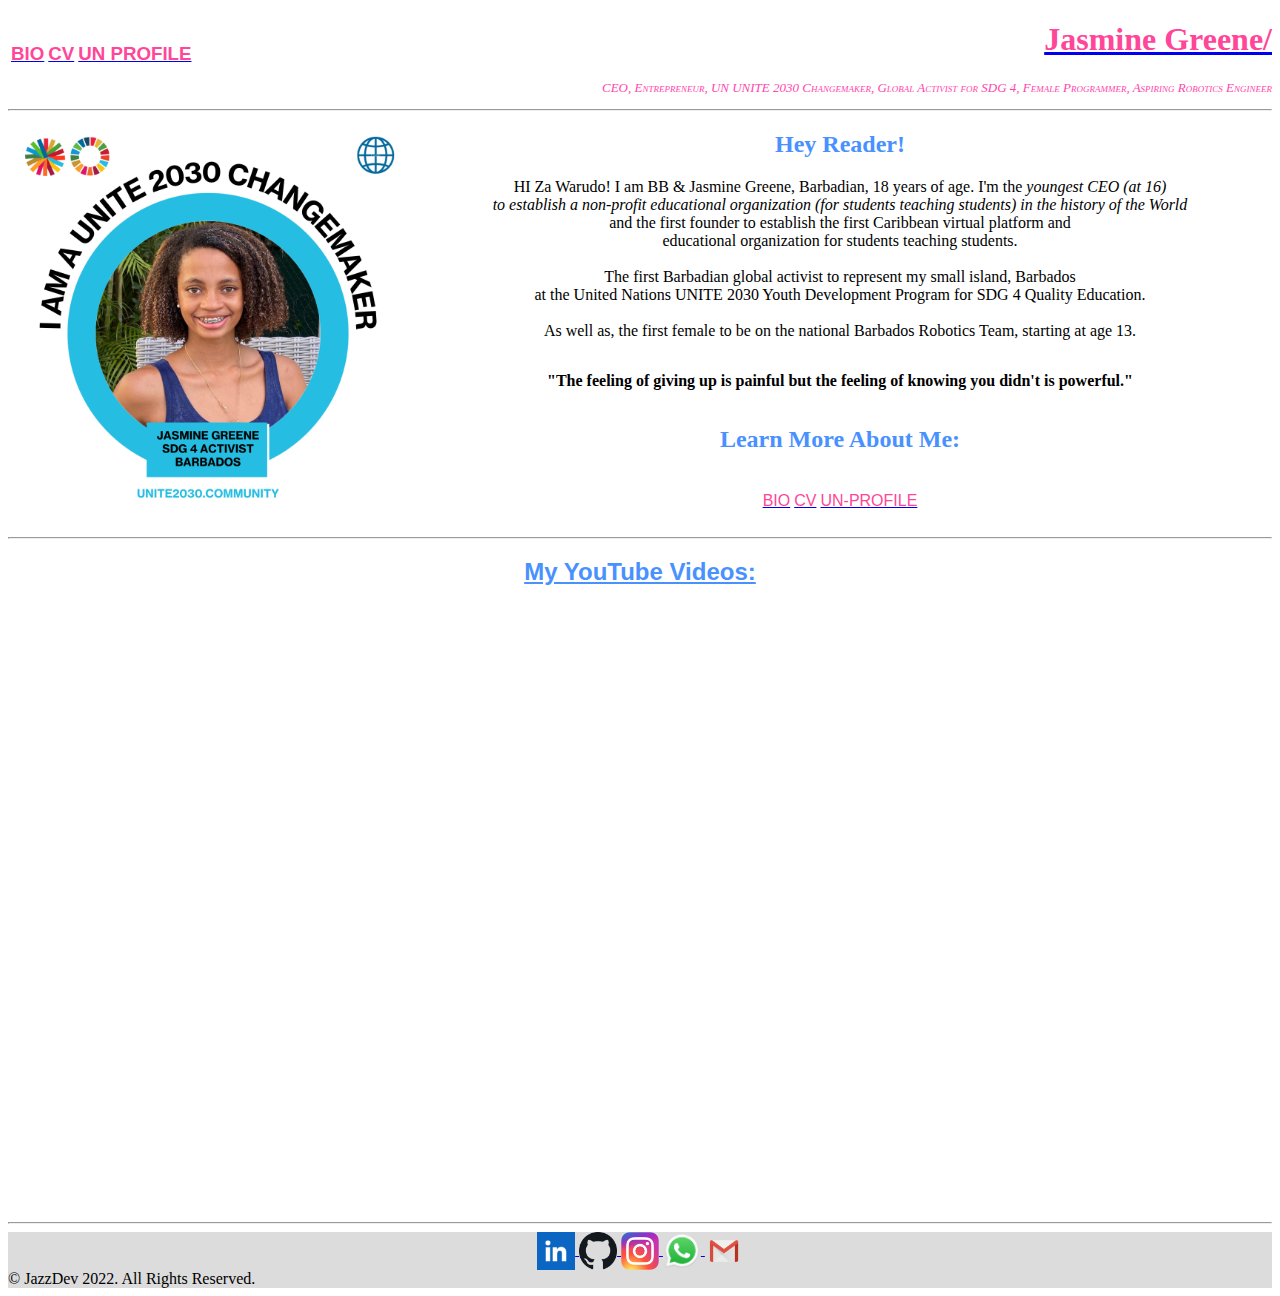
<file: index.html>
<!DOCTYPE html>
<html lang="en">
<head>
    <meta charset="UTF-8">
    <meta http-equiv="X-UA-Compatible" content="IE=edge">
    <meta name="viewport" content="width=device-width, initial-scale=1.0">
    <title>JazzDev Home</title>
    <link rel="stylesheet" href="index.css">
</head>
<body>
    <!--NavBar begins-->
    <div>
        <table class="navbar" align="left">
            <td>
                <a href="bio.html" target="_blank">
                    <h3 class="links" align="left">BIO</h3>
                </a>
            </td>
            <td>
                <a href="cv.html" target="_blank">
                    <h3 class="links" align="left">CV</h3>
                </a>
            </td>
            <td>
                <a href="unprof.html" target="_blank">
                    <h3 class="links" align="left">UN PROFILE</h3>
                </a>
            </td>
        </table> 
    </div>
    <!--NavBar ends-->
    
    <!--Heading starts-->
    <div id="intro">

            <strong>
                <a class="links" href="index.html" target="_blank">
                    <h1 class="links" style="color:rgb(255, 70, 152);" class="underlinejazz" class="jazzindex" align="right">
                        Jasmine Greene/
                    </h1>
                </a>
            </strong>
                <p align="right" class="title">CEO, Entrepreneur, UN UNITE 2030 Changemaker, Global Activist for SDG 4, Female Programmer, Aspiring Robotics Engineer</p></h1>
    </div>
    <!--Heading ends-->
    <hr>
    <!--Home pic starts-->
    <div>
        <a href="bio.html" target="_blank"> 
            <img class="propic" align="left" alt="changemaker" width="400px" height="400px" src="changemakerwhite.png">
        </a>
    </div>
    <!--Home pic ends-->

    <!--Hey reader + brief bio begins-->
    <div id="briefbio">
        <h2 class="heyreader" align="center"><b>Hey Reader!</b></h2>
        <p class="keymepts"align="center">HI Za Warudo! I am BB & Jasmine Greene, Barbadian, 18 years of age. I'm the <em>youngest CEO (at 16)</br> to establish a non-profit educational organization (for students teaching students) in the history of the World</em> </br> and the first founder to establish the first Caribbean virtual platform and </br> educational organization for students teaching students. </br> </br> The first Barbadian global activist to represent my small island, Barbados </br> at the United Nations UNITE 2030 Youth Development Program for SDG 4 Quality Education. </br> </br> As well as, the first female to be on the national Barbados Robotics Team, starting at age 13.</p>
    </div>
    <!--Hey reader + brief bio ends-->

    <!--Quote begins-->
    <div class="quote" align="center">
        <p>"The feeling of giving up is painful but the feeling of knowing you didn't is powerful."</p>
    </div>
    <!--Quote ends-->

    <!--Web links begin-->
    <div>
        <h2 class="learn" align="center"><b>Learn More About Me:</b></h2>
        <table align="center">
            <td>
                <a href="bio.html" target="_blank">
                    <p class="links" align="center">BIO</p>
                </a> 
            </td>
            <td>
                <a href="cv.html" target="_blank">
                    <p class="links" align="center">CV</p>
                </a>
            </td>
            <td>
                <a href="unprof.html" target="_blank">
                    <p class="links" align="center">UN-PROFILE</p>
                </a>
            </td>
        </table>
    </div>
    <!--Web links ends-->
    <hr>
    <!--My YT vids section starts-->
    <div align="center" class="section">
        <h2 class="ytvids" align="center">My YouTube Videos:</h2>
        <iframe width="500" height="300" src="https://www.youtube.com/embed/XrkgsnOZf80" title="YouTube video player" frameborder="0" allow="accelerometer; autoplay; clipboard-write; encrypted-media; gyroscope; picture-in-picture" allowfullscreen></iframe>
        <iframe width="500" height="300" src="https://www.youtube.com/embed/NaGPwit4X_g" title="YouTube video player" frameborder="0" allow="accelerometer; autoplay; clipboard-write; encrypted-media; gyroscope; picture-in-picture" allowfullscreen></iframe>
        <iframe width="500" height="300" src="https://www.youtube.com/embed/5hpxF4yNTls" title="YouTube video player" frameborder="0" allow="accelerometer; autoplay; clipboard-write; encrypted-media; gyroscope; picture-in-picture" allowfullscreen></iframe>
        <iframe width="500" height="300" src="https://www.youtube.com/embed/YVjLLEVrZtY" title="YouTube video player" frameborder="0" allow="accelerometer; autoplay; clipboard-write; encrypted-media; gyroscope; picture-in-picture" allowfullscreen></iframe>
    </div>
    <!--My YT vids section ends-->
    <hr>
    <!--Footer begins-->
    <div>
        <footer style="color:black; background-color: gainsboro;">
            <div align="center">
                <a href="https://www.linkedin.com/in/jasmine-greene-ab9a76208/" target="_blank">
                    <img align="center" src="linkedin.png" alt="LinkedIn" width="3%" height="3%">
                </a>

                <a href="https://github.com/JazzDev26" target="_blank">
                    <img align="center" src="github.png" alt="Github" width="3%" height="3%">
                </a>

                <a href="https://www.instagram.com/jazz_greene/" target="_blank">
                    <img align="center" src="ig.png" alt="Instagram" width="3%" height="3%">
                </a>

                <a href="https://api.whatsapp.com/send/?phone=12464261955&text=I+would+like+to+register+for+PCSG+Student-Classes.&app_absent=0" target="_blank">
                    <img align="center" src="wapp.png" alt="WhatsApp" width="3%" height="3%">
                </a>

                <a href="mailto:jasminegreene2603@gmail.com" target="_blank">
                    <img align="center" src="gmail.png" alt="Gmail" width="3%" height="3%">
                </a>
            </div>
            
            <div class="copyright">
                &copy; JazzDev 2022. All Rights Reserved.
            </div>
        </footer>
    </div>
    <!--Footer needs-->

</body>
</html>
</file>
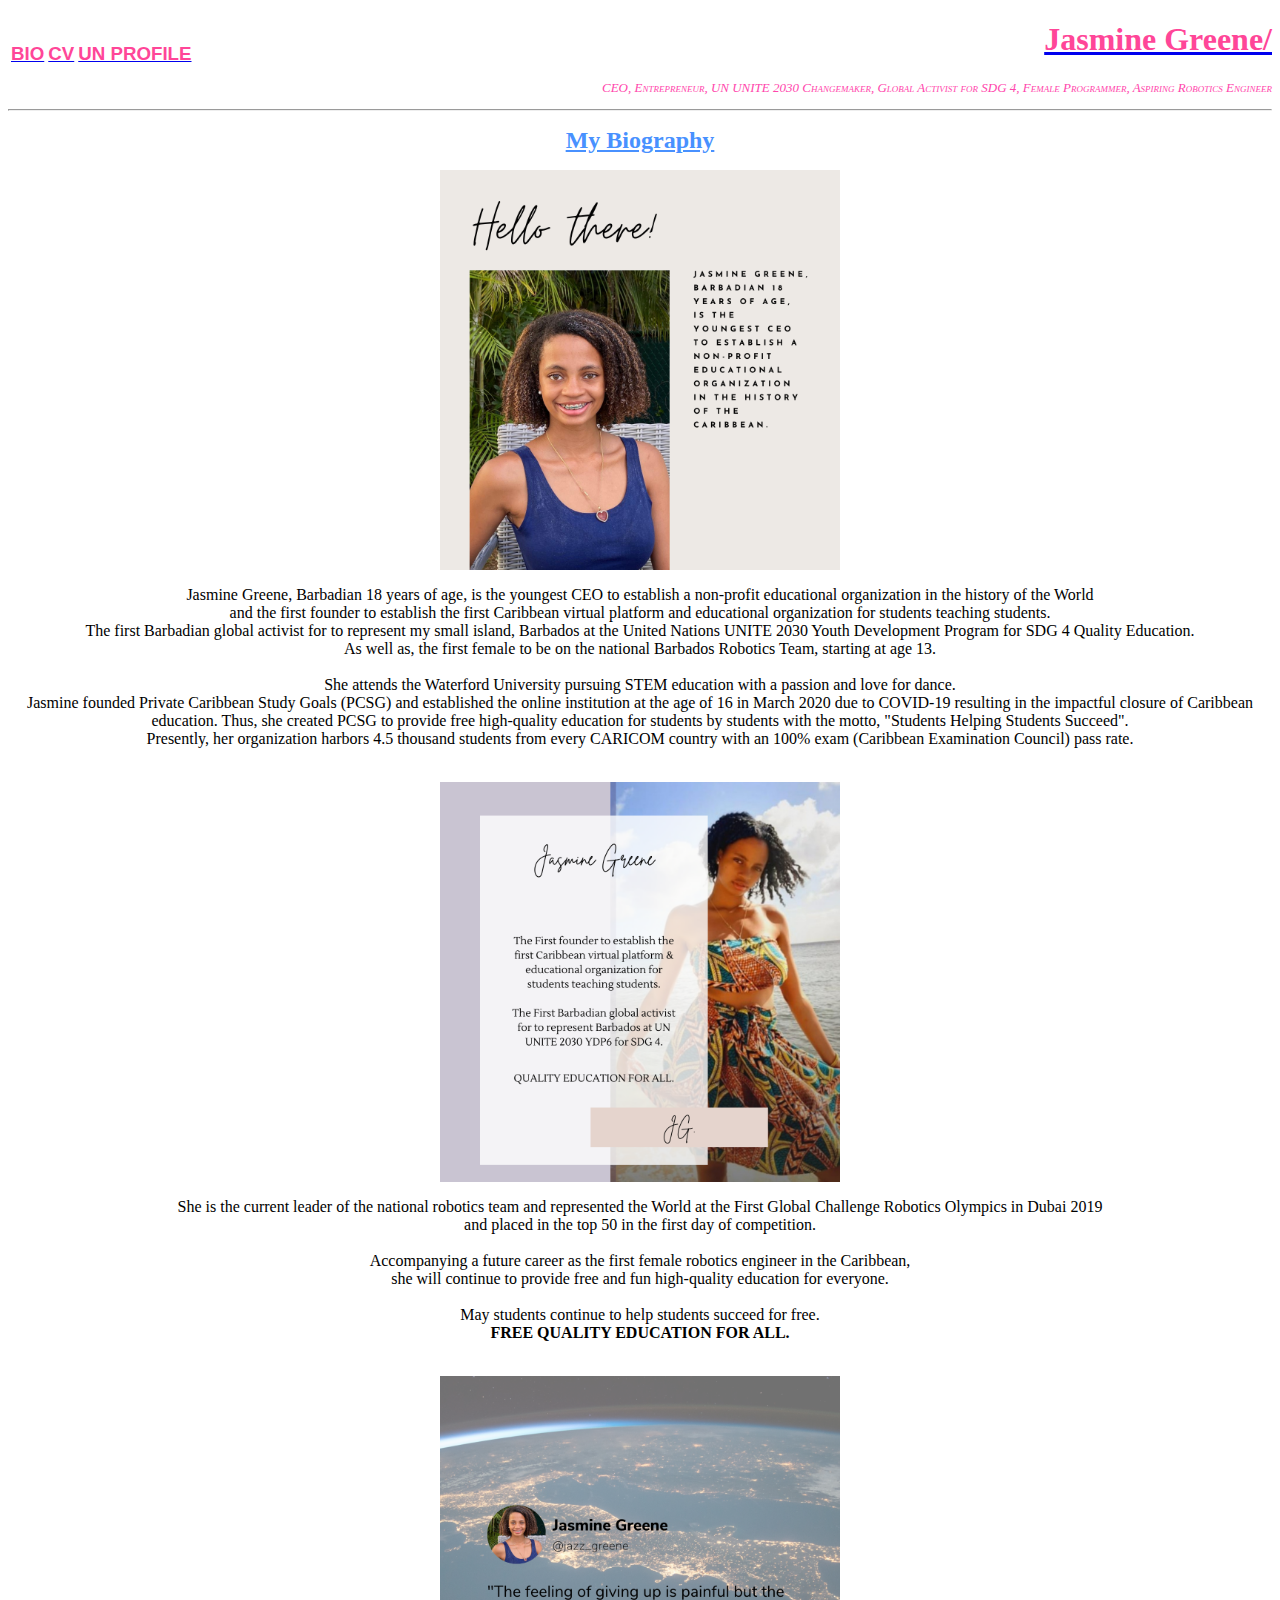
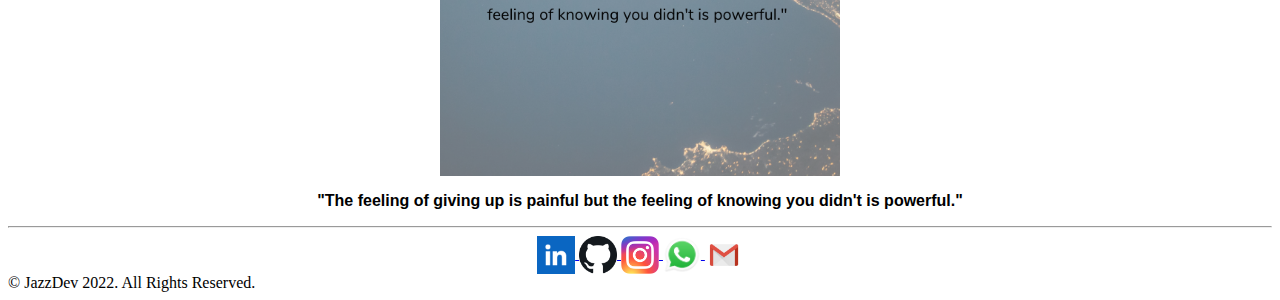
<file: bio.html>
<!DOCTYPE html>
<html lang="en">
<head>
    <meta charset="UTF-8">
    <meta http-equiv="X-UA-Compatible" content="IE=edge">
    <meta name="viewport" content="width=device-width, initial-scale=1.0">
    <title>JazzDev Bio</title>
    <link rel="stylesheet" href="bio.css">
</head>
<body>
    <!--NavBar begins-->
    <div>
        <table class="bionavbar" align="left">
            <td>
                <a href="bio.html" target="_blank">
                    <h3 class="biolinks" align="left">BIO</h3>
                </a>
            </td>
            <td>
                <a href="cv.html" target="_blank">
                    <h3 class="biolinks" align="left">CV</h3>
                </a>
            </td>
            <td>
                <a href="unprof.html" target="_blank">
                    <h3 class="biolinks" align="left">UN PROFILE</h3>
                </a>
            </td>
        </table> 
    </div>
    <!--NavBar ends-->
    
    <!--Heading starts-->
    <div id="biointro">
            <strong>
                <a class="biolinks" href="index.html" target="_blank">
                    <h1 class="biolinks" style="color:rgb(255, 70, 152);" class="biounderlinejazz" class="biojazzindex" align="right">
                        Jasmine Greene/
                    </h1>
                </a>
            </strong>
                <p align="right" class="biotitle">CEO, Entrepreneur, UN UNITE 2030 Changemaker, Global Activist for SDG 4, Female Programmer, Aspiring Robotics Engineer</p></h1>
    </div>
    <!--Heading ends-->
   <hr>

   <h1 class="biohead" align="center">My Biography</h1>
    <!--first bio img starts-->
    <div align="center">
        <img align="center" src="hellothere.png" alt="briefbiopic" width="400px" height="400px"></br>
    </div>
    <!--first bio img ends-->


    <!--Bio starts-->
    <div>
        <div>
            <p class="bio" align="center">Jasmine Greene, Barbadian 18 years of age, is the youngest CEO to establish a non-profit educational organization in the history of the World </br> and the first founder to establish the first Caribbean virtual platform and educational organization for students teaching students. </br> The first Barbadian global activist for to represent my small island, Barbados at the United Nations UNITE 2030 Youth Development Program for SDG 4 Quality Education. </br> As well as, the first female to be on the national Barbados Robotics Team, starting at age 13. <br/> <br/>
                She attends the Waterford University pursuing STEM education with a passion and love for dance. </br> Jasmine founded Private Caribbean Study Goals (PCSG) and established the online institution at the age of 16 in March 2020 due to COVID-19 resulting in the impactful closure of Caribbean education.
                Thus, she created PCSG to provide free high-quality education for students by students with the motto, "Students Helping Students Succeed". </br> Presently, her organization harbors 4.5 thousand students from every CARICOM country with an 100% exam (Caribbean Examination Council) pass rate. </br> <br/> 
            </p>
        </div>
        
        <div align="center">
            <img align="center" src="jg.png" alt="jg" width="400px" height="400px">
        </div>
        
        <div>
            <p class="bio" align="center">
                She is the current leader of the national robotics team and represented the World at the First Global Challenge Robotics Olympics in Dubai 2019 </br> and placed in the top 50 in the first day of competition. </br> </br>
            
                Accompanying a future career as the first female robotics engineer in the Caribbean, </br> she will continue to provide free and fun high-quality education for everyone. </br> </br>
            
                May students continue to help students succeed for free. <br/>
                <b>FREE QUALITY EDUCATION FOR ALL.</b> </br> </br>
            </p>
        </div>

        <div align="center">
            <img align="center" src="quote.png" alt="quote" width="400px" height="400px">
        </div>
        
        <div align="center">
            <p class="bioquote">"The feeling of giving up is painful but the feeling of knowing you didn't is powerful."</p>
        </div>
    </div>
    <!--Bio ends-->
    <hr>
    <!--Footer begins-->
    <div>
        <footer>
            <div align="center">
                <a href="https://www.linkedin.com/in/jasmine-greene-ab9a76208/" target="_blank">
                    <img align="center" src="linkedin.png" alt="LinkedIn" width="3%" height="3%">
                </a>
    
                <a href="https://github.com/JazzDev26" target="_blank">
                    <img align="center" src="github.png" alt="Github" width="3%" height="3%">
                </a>
    
                <a href="https://www.instagram.com/jazz_greene/" target="_blank">
                    <img align="center" src="ig.png" alt="Instagram" width="3%" height="3%">
                </a>

                <a href="https://api.whatsapp.com/send/?phone=12464261955&text=I+would+like+to+register+for+PCSG+Student-Classes.&app_absent=0" target="_blank">
                    <img align="center" src="wapp.png" alt="WhatsApp" width="3%" height="3%">
                </a>

                <a href="mailto:jasminegreene2603@gmail.com" target="_blank">
                    <img align="center" src="gmail.png" alt="Gmail" width="3%" height="3%">
                </a>
            </div>
            
            <div class="copyright">
                &copy; JazzDev 2022. All Rights Reserved.
            </div>
        </footer>
    </div>
    <!--Footer needs-->
</body>
</html>
</file>
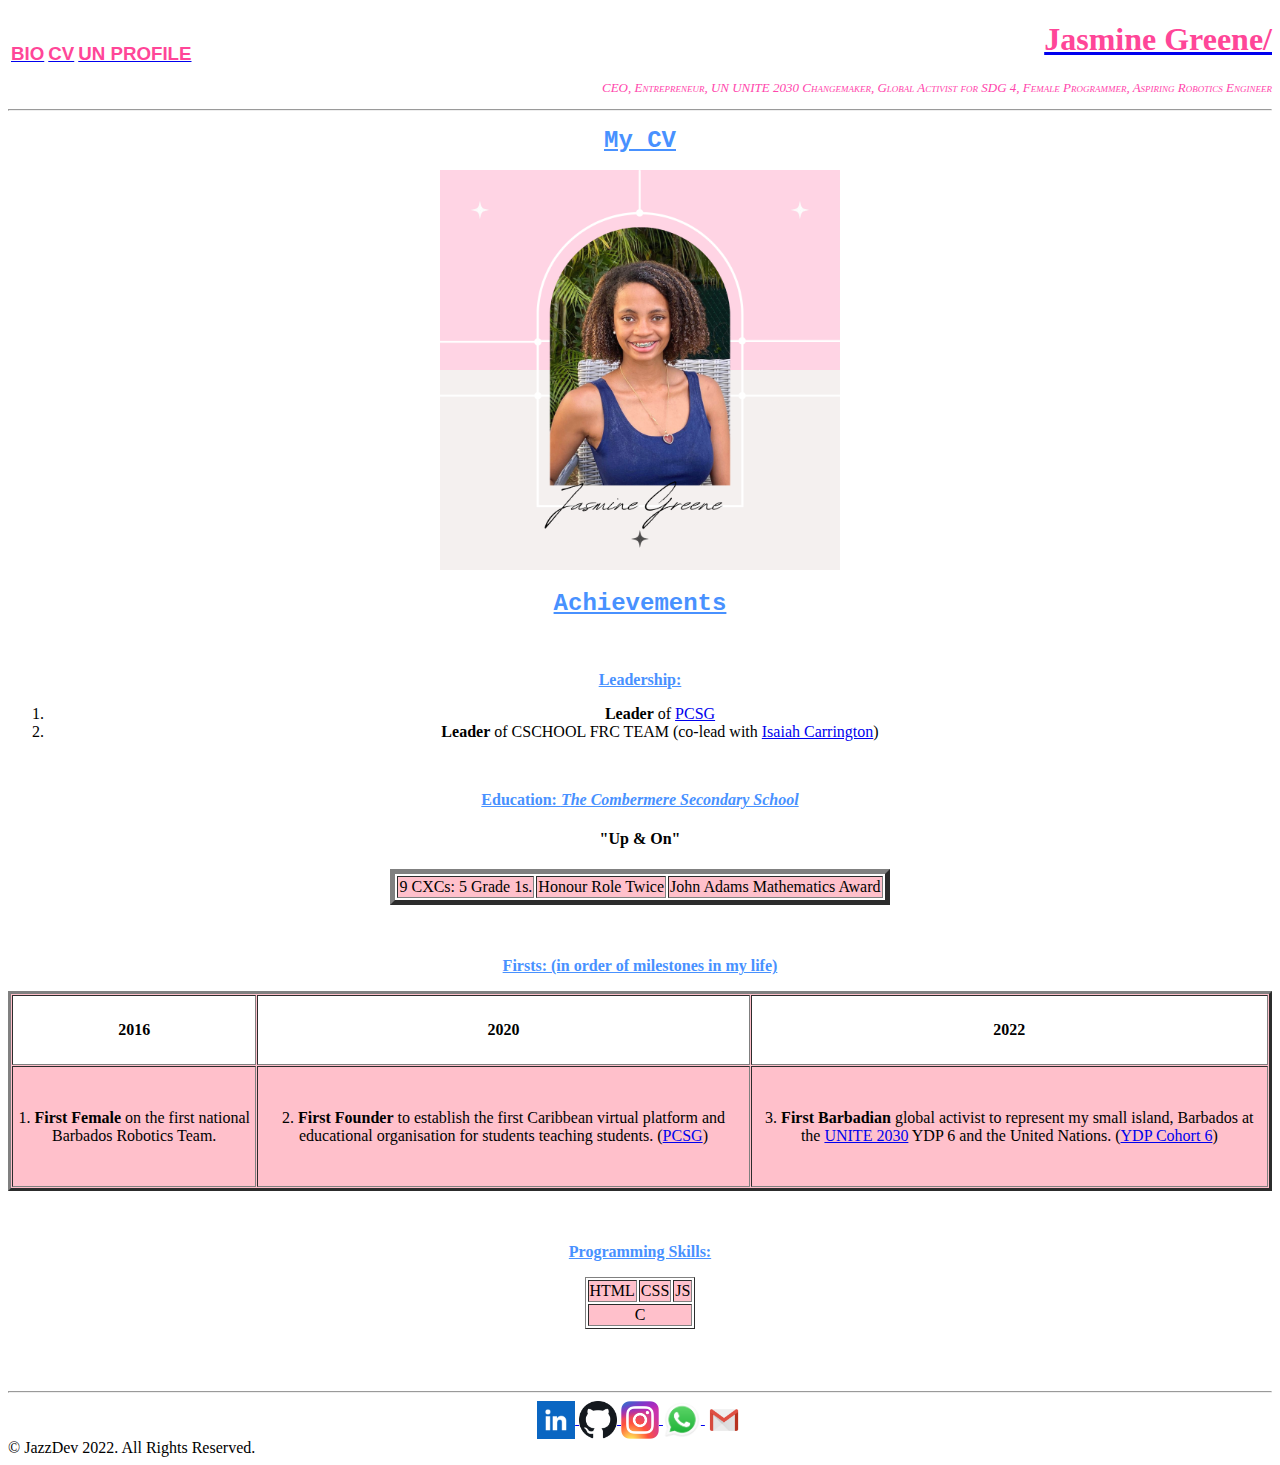
<file: cv.html>
<!DOCTYPE html>
<html lang="en">
<head>
    <meta charset="UTF-8">
    <meta http-equiv="X-UA-Compatible" content="IE=edge">
    <meta name="viewport" content="width=device-width, initial-scale=1.0">
    <title>JazzDev CV</title>
    <link rel="stylesheet" href="cv.css">
</head>
<body>
    <!--NavBar begins-->
    <div>
        <table class="cvnavbar" align="left">
            <td>
                <a href="bio.html" target="_blank">
                    <h3 class="cvlinks" align="left">BIO</h3>
                </a>
            </td>
            <td>
                <a href="cv.html" target="_blank">
                    <h3 class="cvlinks" align="left">CV</h3>
                </a>
            </td>
            <td>
                <a href="unprof.html" target="_blank">
                    <h3 class="cvlinks" align="left">UN PROFILE</h3>
                </a>
            </td>
        </table> 
    </div>
    <!--NavBar ends-->
    
    <!--Heading starts-->
    <div id="cvintro">
            <strong>
                <a class="cvlinks" href="index.html" target="_blank">
                    <h1 class="cvlinks" style="color:rgb(255, 70, 152);" class="cvunderlinejazz" class="cvjazzindex" align="right">
                        Jasmine Greene/
                    </h1>
                </a>
            </strong>
                <p align="right" class="cvtitle">CEO, Entrepreneur, UN UNITE 2030 Changemaker, Global Activist for SDG 4, Female Programmer, Aspiring Robotics Engineer</p></h1>
    </div>
    <!--Heading ends-->
   <hr>

   <h1 class="cvhead" align="center">My CV</h1>
    <!--Changemaker pic starts-->
    <div align="center">
        <a href="unprof.html" target="_blank">
            <img align="center" src="jazzcv.png" alt="JGCVpic" width="400px" height="400px">
        </a>
    </div>
    <!--Changemaker pic ends-->
    
    <!--Achievements begin-->
    <div>
        <h2 class="cvhead" align="center" width="50px">Achievements</h2> </br>

        <h3 class="cvsmallhead" align="center"> Leadership:</h3>
                <div align="center">
                    <ol align="center">
                        <li class="intable" align="center"><b>Leader</b> of <a href="https://www.pcsgfamily.org" target="_blank">PCSG</a></li>
                        <li class="intable" align="center"><b>Leader</b> of CSCHOOL FRC TEAM (co-lead with <a href="https://isaiahsama.github.io/index.html" target="_blank">Isaiah Carrington</a>)</li>
                    </ol>
                </div> </br>

        <div id="edu">
            <h3 class="cvsmallhead" align="center">Education: <em>The Combermere Secondary School</em></h3>
        </div>
            <h4 class="cvsmallhead" align="center">"Up & On"</h4>
                <table align="center" border="5">
                    <tr>
                        <td class="intable" bgcolor="pink">9 CXCs: 5 Grade 1s.</td>
                        <td class="intable" bgcolor="pink">Honour Role Twice</td>
                        <td class="intable" bgcolor="pink">John Adams Mathematics Award</td>
                    </tr>
                </table> </br> </br>
            
            <h3 class="cvsmallhead" align="center">Firsts: (in order of milestones in my life)</h3>
                <div align="center">
                    <table border="3" cellpadding="2" cellspacing="1" align="center" style="height:200px;" bgcolor="pink">
                        <tr>
                            <td class="intable" bgcolor="white" align="center"><b>2016</b></td>
                            <td class="intable" bgcolor="white" align="center"><b>2020</b></td>
                            <td class="intable" bgcolor="white" align="center"><b>2022</b></td>
                        </tr>
                        <tr>
                            <td class="intable" align="center" class="bottom">1. <b>First Female</b> on the first national Barbados Robotics Team.</td>
                            <td class="intable" align="center" class="middle">2. <b>First Founder</b> to establish the first Caribbean virtual platform and educational organisation for students teaching students. (<a href="https://www.pcsgfamily.org" target="_blank">PCSG</a>)</td>
                            <td class="intable" align="center" class="top">3. <b>First Barbadian</b> global activist to represent my small island, Barbados at the <a href="https://www.unite2030.com" target="_blank">UNITE 2030</a> YDP 6 and the United Nations. (<a href="https://www.unite2030.com/ydp6" target="_blank">YDP Cohort 6</a>)</td>
                        </tr>
                    </table>
                </div> </br> </br>
                
            <h3 class="cvsmallhead" align="center">Programming Skills:</h3>
                <table align="center" border="1">
                    <tr>
                        <td class="intable" bgcolor="pink">HTML</td>
                        <td class="intable" bgcolor="pink">CSS</td>
                        <td class="intable" bgcolor="pink">JS</td>
                    </tr>
                    <tr>
                        <td class="intable" bgcolor="pink" colspan="3" align="center">C</td> <!--To make a cell span more than one row, use the rowspan attribute.-->
                    </tr>
                </table> </br> </br>
    </div>
    <br/>
    <hr>
    <!--Footer begins-->
    <div>
        <footer>
            <div align="center">
                <a href="https://www.linkedin.com/in/jasmine-greene-ab9a76208/" target="_blank">
                    <img align="center" src="linkedin.png" alt="LinkedIn" width="3%" height="3%">
                </a>
    
                <a href="https://github.com/JazzDev26" target="_blank">
                    <img align="center" src="github.png" alt="Github" width="3%" height="3%">
                </a>
    
                <a href="https://www.instagram.com/jazz_greene/" target="_blank">
                    <img align="center" src="ig.png" alt="Instagram" width="3%" height="3%">
                </a>

                <a href="https://api.whatsapp.com/send/?phone=12464261955&text=I+would+like+to+register+for+PCSG+Student-Classes.&app_absent=0" target="_blank">
                    <img align="center" src="wapp.png" alt="WhatsApp" width="3%" height="3%">
                </a>

                <a href="mailto:jasminegreene2603@gmail.com" target="_blank">
                    <img align="center" src="gmail.png" alt="Gmail" width="3%" height="3%">
                </a>
            </div>
            
            <div class="copyright">
                &copy; JazzDev 2022. All Rights Reserved.
            </div>
        </footer>
    </div>
    <!--Footer ends-->

</body>
</html>
</file>
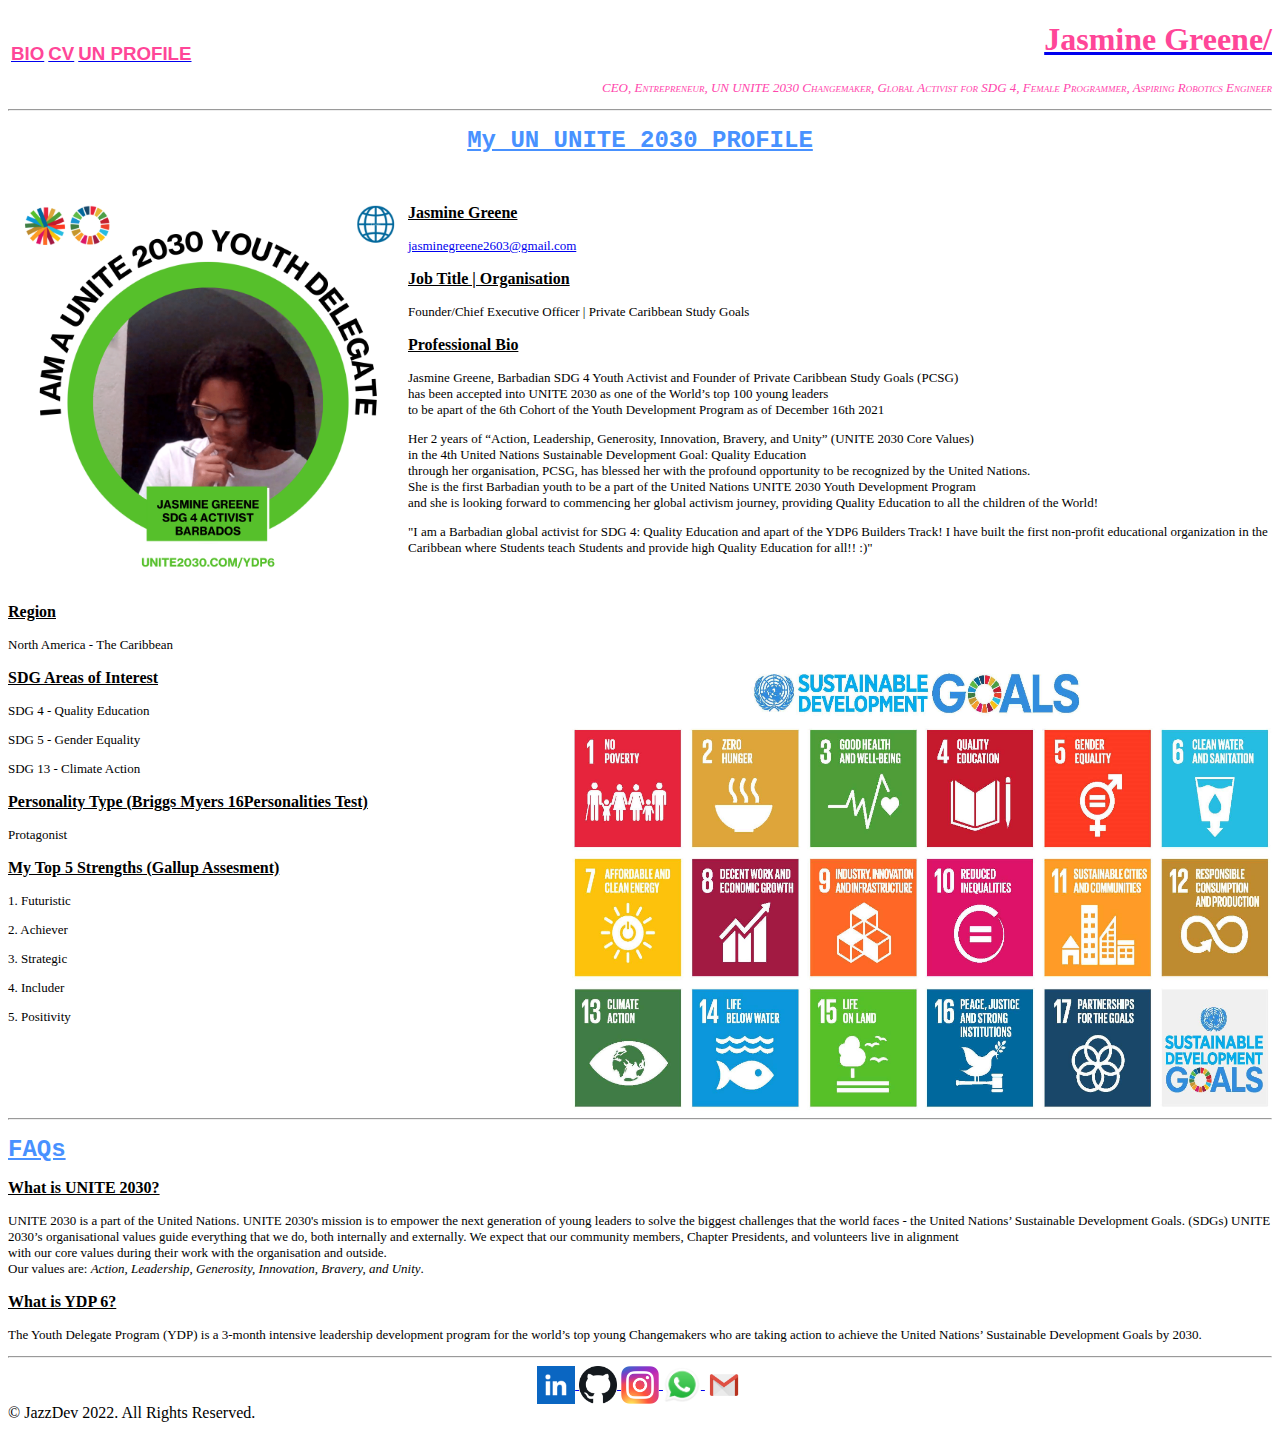
<file: unprof.html>
<!DOCTYPE html>
<html lang="en">
<head>
    <meta charset="UTF-8">
    <meta http-equiv="X-UA-Compatible" content="IE=edge">
    <meta name="viewport" content="width=device-width, initial-scale=1.0">
    <title>JazzDev UN Profile</title>
    <link rel="stylesheet" href="unprof.css">
</head>
<body>
    <!--NavBar begins-->
    <div>
        <table class="profnavbar" align="left">
            <td>
                <a href="bio.html" target="_blank">
                    <h3 class="proflinks" align="left">BIO</h3>
                </a>
            </td>
            <td>
                <a href="cv.html" target="_blank">
                    <h3 class="proflinks" align="left">CV</h3>
                </a>
            </td>
            <td>
                <a href="unprof.html" target="_blank">
                    <h3 class="proflinks" align="left">UN PROFILE</h3>
                </a>
            </td>
        </table> 
    </div>
    <!--NavBar ends-->
    
    <!--Heading starts-->
            <strong>
                <a class="proflinks" href="index.html" target="_blank">
                    <h1 class="proflinks" style="color:rgb(255, 70, 152);" class="profunderlinejazz" class="profjazzindex" align="right">
                        Jasmine Greene/
                    </h1>
                </a>
            </strong>
                <p align="right" class="proftitle">CEO, Entrepreneur, UN UNITE 2030 Changemaker, Global Activist for SDG 4, Female Programmer, Aspiring Robotics Engineer</p></h1>
    <!--Heading ends-->
   <hr>

   <h1 class="profhead" align="center">My UN UNITE 2030 PROFILE</h1> </br>

    <div align="left">
        <a href="https://www.unite2030.com" target="_blank">
            <img align="left" src="ydp6white.png" alt="JazzDevYDP6" width="400px" height="400px">
        </a>
    </div>

    <h3 class="profbiohead" align="left">Jasmine Greene</h3>
    <a href="mailto:jasminegreene2603@gmail.com" target="_blank">
        <p class="profbio" align="left">jasminegreene2603@gmail.com</p>
    </a>
    
    <h3 class="profbiohead" align="left">Job Title | Organisation</h3>
    <p class="profbio" align="left">Founder/Chief Executive Officer | Private Caribbean Study Goals</p>

    <h3 class="profbiohead" align="left">Professional Bio</h3>
    <p class="profbio" align="left">Jasmine Greene, Barbadian SDG 4 Youth Activist and Founder of Private Caribbean Study Goals (PCSG) </br> has been accepted into UNITE 2030 as one of the World’s top 100 young leaders </br> to be apart of the 6th Cohort of the Youth Development Program as of December 16th 2021</p>
    <p class="profbio" align="left">Her 2 years of “Action, Leadership, Generosity, Innovation, Bravery, and Unity” (UNITE 2030 Core Values) </br> in the 4th United Nations Sustainable Development Goal: Quality Education </br> through her organisation, PCSG, has blessed her with the profound opportunity to be recognized by the United Nations. </br> She is the first Barbadian youth to be a part of the United Nations UNITE 2030 Youth Development Program </br> and she is looking forward to commencing her global activism journey, providing Quality Education to all the children of the World!</p>
    <p class="profbio" align="left">"I am a Barbadian global activist for SDG 4: Quality Education and apart of the YDP6 Builders Track! I have built the first non-profit educational organization in the Caribbean where Students teach Students and provide high Quality Education for all!! :)"</p>
    </br>
    <h3 class="profbiohead" align="left">Region</h3>
    <p class="profbio" align="left">North America - The Caribbean</p>

     
    <div align="right">
        <a href="https://www.globalgoals.org/" target="_blank">
            <img align="right" src="unsdgs.jpg" alt="SDGs" width="700px" height="450px">
        </a>
    </div>

    <h3 class="profbiohead" align="left">SDG Areas of Interest</h3>
    <p class="profbio" align="left">SDG 4 - Quality Education</p>
    <p class="profbio" align="left">SDG 5 - Gender Equality</p>
    <p class="profbio" align="left">SDG 13 - Climate Action</p>


    <h3 class="profbiohead" align="left">Personality Type (Briggs Myers 16Personalities Test)</h3>
    <p class="profbio" align="left">Protagonist</p>

    <h3 class="profbiohead" align="left">My Top 5 Strengths (Gallup Assesment)</h3>
    <p class="profbio" align="left">1. Futuristic</p>
    <p class="profbio" align="left">2. Achiever</p>
    <p class="profbio" align="left">3. Strategic</p> 
    <p class="profbio" align="left">4. Includer</p>
    <p class="profbio" align="left">5. Positivity</p> </br> </br> </br> </br>  

    <hr>

    <h1 class="profhead">FAQs</h1>
    <h3 class="profbiohead">What is UNITE 2030?</h3>
    <p class="profbio">UNITE 2030 is a part of the United Nations. UNITE 2030's mission is to empower the next generation of young leaders to solve the biggest challenges that the world faces - the United Nations’ Sustainable Development Goals. (SDGs) UNITE 2030’s organisational values guide everything that we do, both internally and externally. We expect that our community members, Chapter Presidents, and volunteers live in alignment </br> with our core values during their work with the organisation and outside. </br>
        Our values are: <i>Action, Leadership, Generosity, Innovation, Bravery, and Unity</i>.</p>

    <h3 class="profbiohead">What is YDP 6?</h3>
    <p class="profbio">The Youth Delegate Program (YDP) is a 3-month intensive leadership development program for the world’s top young Changemakers who are taking action to achieve the United Nations’ Sustainable Development Goals by 2030.</p>

    <hr>

    <!--Footer begins-->
    <div>
        <footer>
            <div align="center">
                <a href="https://www.linkedin.com/in/jasmine-greene-ab9a76208/" target="_blank">
                    <img align="center" src="linkedin.png" alt="LinkedIn" width="3%" height="3%">
                </a>

                <a href="https://github.com/JazzDev26" target="_blank">
                    <img align="center" src="github.png" alt="Github" width="3%" height="3%">
                </a>

                <a href="https://www.instagram.com/jazz_greene/" target="_blank">
                    <img align="center" src="ig.png" alt="Instagram" width="3%" height="3%">
                </a>

                <a href="https://api.whatsapp.com/send/?phone=12464261955&text=I+would+like+to+register+for+PCSG+Student-Classes.&app_absent=0" target="_blank">
                    <img align="center" src="wapp.png" alt="WhatsApp" width="3%" height="3%">
                </a>

                <a href="mailto:jasminegreene2603@gmail.com" target="_blank">
                    <img align="center" src="gmail.png" alt="Gmail" width="3%" height="3%">
                </a>
            </div>
            
            <div class="copyright">
                &copy; JazzDev 2022. All Rights Reserved.
            </div>
        </footer>
    </div>
    <!--Footer needs-->
</body>
</html>
</file>
<file: index.css>
/* all paragraphs styling begins */
p {
    color:rgb(0, 0, 0);
    background-color:rgb(255, 255, 255);
    font-size:medium;
 
}
/* all paragraphs styling ends */

/* heading 1 styling begins */
h1 {color:rgb(255, 70, 152);
    font-family:cursive, Times, serif;
    font-weight: 700;
}
/* heading 1 styling ends */

/*heading 1 id styling begins */
#intro {color:rgb(255, 70, 172);
}
/*heading 1 id styling ends */

/* titles styling begins*/
.title {font-size: small;
    font-family:'Lucida Console', Times, serif;
    font-style:italic;
    font-variant:small-caps;
    font-weight: lighter;
    color:rgb(255, 70, 172)
}
/* tiles styling ends*/

/*briefbio styling begins*/
p.keymepts{background-color:rgb(255, 255, 255); font-family:Georgia, 'Times New Roman', Times, serif, Arial, sans-serif;}
/* tiles styling ends*/

/*highlight styling begins*/
#briefbio .keymepts em{color:rgb(0, 0, 0);}
/*highlight styling begins*/

/* Quote styling begins*/
.quote {align-content: flex-end;
    font-family:cursive, Times, serif;
    font-weight: 700;
}
/* Quote styling ends*/

/* Hey Reader styling begins */
.heyreader{font-size: x-large; font-family:cursive, Times, serif; color: rgb(72, 145, 255);}
/* Hey Reader styling begins */

/* Learn More styling begins */
.learn{font-size: x-large; font-family:cursive, Times, serif; color:rgb(72, 145, 255);}
/* Learn More styling ends */

/*Jasmine Greene Heading styling */
.jazzindex{font-size:x-large; color:rgb(255, 70, 152); font-family:cursive, Arial, serif;}

.underlinejazz {text-decoration: underline;}

.ytvids {font-family: cursive, Arial, serif; font-size: x-large; text-decoration: underline; color:rgb(72, 145, 255);}

.navbar {font-family: cursive, arial, serif; color:rgb(255, 70, 152);}

p.links {font-family:'Lucida Console', 'Lucida Sans Regular', 'Lucida Grande', 'Lucida Sans Unicode', Geneva, Verdana, sans-serif;
    color:rgb(255, 70, 152);
}

h3.links {color:rgb(255, 70, 152);}

h1.links {color:rgb(255, 70, 152);}
</file>
<file: bio.css>
/* all paragraphs styling begins */
p {
    color:rgb(0, 0, 0);
    background-color:rgb(255, 255, 255);
    font-size:medium;
}
/* all paragraphs styling ends */

/* heading 1 styling begins */
h1 {color:rgb(255, 70, 152);
    font-family:cursive, Times, serif;
    font-weight: 700;
}
/* heading 1 styling ends */

/*heading 1 id styling begins */
#biointro {color:rgb(255, 70, 172);
}
/*heading 1 id styling ends */

/* titles styling begins*/
.biotitle {font-size: small;
    font-family:'Lucida Console', Times, serif;
    font-style:italic;
    font-variant:small-caps;
    font-weight: lighter;
    color:rgb(255, 70, 172)
}
/* tiles styling ends*/



/*Jasmine Greene Heading styling */
.biojazzindex{font-size:x-large; color:rgb(255, 70, 152); font-family:cursive, Arial, serif;}

.biounderlinejazz {text-decoration: underline;}


.bionavbar {font-family: cursive, arial, serif; color:rgb(255, 70, 152);}

p.biolinks {font-family:'Lucida Console', 'Lucida Sans Regular', 'Lucida Grande', 'Lucida Sans Unicode', Geneva, Verdana, sans-serif;
    color:rgb(255, 70, 152);
}

h3.biolinks {color:rgb(255, 70, 152);}

h1.biolinks {color:rgb(255, 70, 152);}

h1.biohead {font-size:x-large; text-decoration:underline; color:rgb(72, 145, 255);}

p.bio {font-size:medium; font-family:Georgia, 'Times New Roman', Times, serif, Arial, sans-serif;}

p.bioquote {font-family:cursive, Arial, Helvetica, sans-serif;
    font-weight: 700;
}
</file>
<file: cv.css>
.bottom {vertical-align: bottom;}

.middle {vertical-align:middle;}

.top {vertical-align: top;}

/* all paragraphs styling begins */
p {
    color:rgb(0, 0, 0);
    background-color:rgb(255, 255, 255);
    font-size:medium;
}
/* all paragraphs styling ends */

/* heading 1 styling begins */
h1 {color:rgb(255, 70, 152);
    font-family:cursive, Times, serif;
    font-weight: 700;
}
/* heading 1 styling ends */

/*heading 1 id styling begins */
#biointro {color:rgb(255, 70, 172);
}
/*heading 1 id styling ends */

/* titles styling begins*/
.cvtitle {font-size: small;
    font-family:'Lucida Console', Times, serif;
    font-style:italic;
    font-variant:small-caps;
    font-weight: lighter;
    color:rgb(255, 70, 172)
}
/* tiles styling ends*/



/*Jasmine Greene Heading styling */
.cvjazzindex{font-size:x-large; color:rgb(255, 70, 152); font-family:cursive, Arial, serif;}

.cvunderlinejazz {text-decoration: underline;}


.cvnavbar {font-family: cursive, arial, serif; color:rgb(255, 70, 152);}

p.cvlinks {font-family:'Lucida Console', 'Lucida Sans Regular', 'Lucida Grande', 'Lucida Sans Unicode', Geneva, Verdana, sans-serif;
    color:rgb(255, 70, 152);
}

h3.cvlinks {color:rgb(255, 70, 152);}

h1.cvlinks {color:rgb(255, 70, 152);}

h1.cvhead {font-size:x-large; text-decoration:underline; color:rgb(72, 145, 255); font-family: cursive, 'Courier New', Courier, monospace;}

h2.cvhead {font-size:x-large; text-decoration:underline; color:rgb(72, 145, 255); font-family: cursive, 'Courier New', Courier, monospace;}

h3.cvsmallhead {font-size: medium; text-decoration:underline; color:rgb(72, 145, 255); font-family:Georgia, 'Times New Roman', Times, serif, Arial, sans-serif;}

h4.cvsmallhead {font-size: medium; color:rgb(0, 0, 0); font-family:Georgia, 'Times New Roman', Times, serif, Arial, sans-serif;}

#edu.cvsmallhead em{color:black;}

.intable {font-family:Georgia, 'Times New Roman', Times, serif, Arial, sans-serif; font-size:medium;}
</file>
<file: unprof.css>
/* heading 1 styling begins */
h1 {color:rgb(255, 70, 152);
    font-family:cursive, Times, serif;
    font-weight: 700;
}
/* heading 1 styling ends */

/* titles styling begins*/
.proftitle {font-size: small;
    font-family:'Lucida Console', Times, serif;
    font-style:italic;
    font-variant:small-caps;
    font-weight: lighter;
    color:rgb(255, 70, 172)
}
/* tiles styling ends*/

/*Jasmine Greene Heading styling */
.profjazzindex{font-size:x-large; color:rgb(255, 70, 152); font-family:cursive, Arial, serif;}

.profunderlinejazz {text-decoration: underline;}


.profnavbar {font-family: cursive, arial, serif; color:rgb(255, 70, 152);}

p.proflinks {font-family:'Lucida Console', 'Lucida Sans Regular', 'Lucida Grande', 'Lucida Sans Unicode', Geneva, Verdana, sans-serif;
    color:rgb(255, 70, 152);
}

h3.proflinks {color:rgb(255, 70, 152);}

h1.proflinks {color:rgb(255, 70, 152);}

h1.profhead {font-size:x-large; text-decoration:underline; color:rgb(72, 145, 255); font-family: cursive, 'Courier New', Courier, monospace;}

h3.profbiohead {font-family:cursive, 'Times New Roman', Times, serif, Arial, sans-serif; font-size:medium; text-decoration: underline;}

p.profbio {font-family:Georgia, 'Times New Roman', Times, serif, Arial, sans-serif; font-size:small;}
</file>
